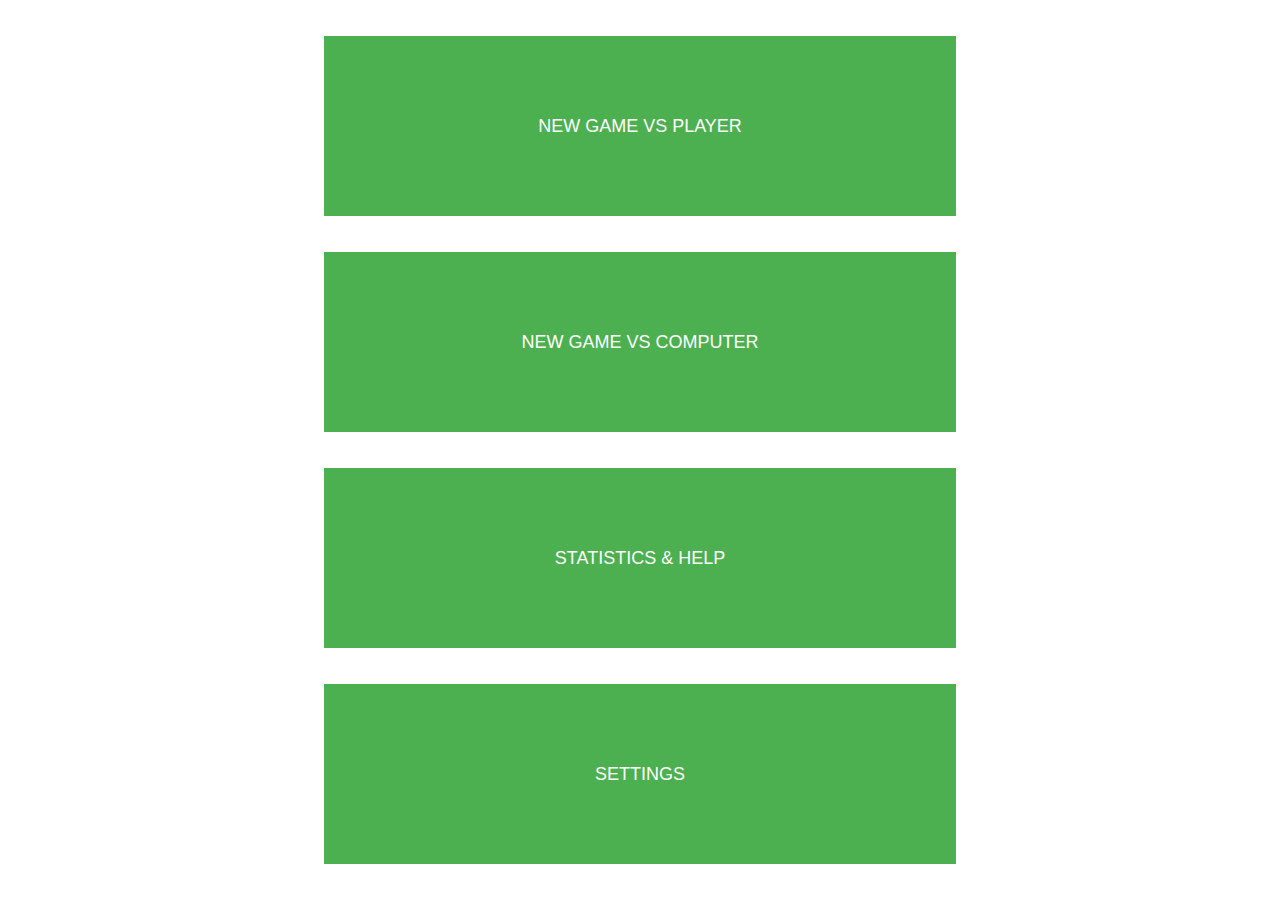
<file: index.html>
<!DOCTYPE html>
<html lang="en">
<head>
    <title>Chess</title>
    <link rel="stylesheet" href="main.css">
    <meta content="width=device-width, initial-scale=1.0">
</head>

<body>
    <a href="player.html" class="btnLink">
    <button class="button" id="newVsPlayerBtn">NEW GAME VS PLAYER</button>
    </a>

    <a href="computer.html" class="btnLink">
    <button class="button" id="newVsComputerBtn">NEW GAME VS COMPUTER</button>
    </a>

    <a href="stats.html" class="btnLink">
    <button class="button" id="statsBtn">STATISTICS & HELP</button>
    </a>

    <a href="settings.html" class="btnLink">
    <button class="button" id="settingsBtn">SETTINGS</button>
    </a>
</body>
</html>
</file>
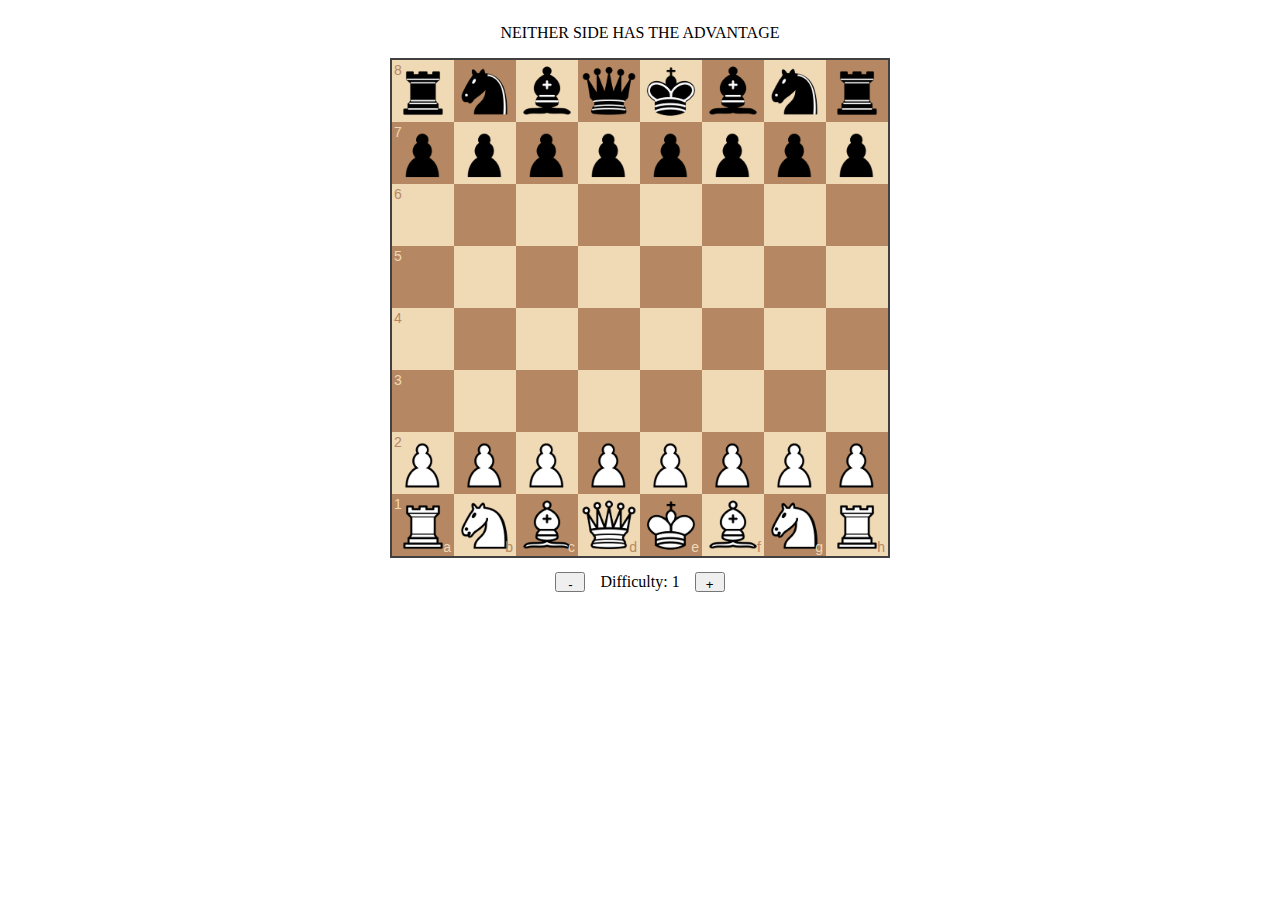
<file: computer.html>
<!DOCTYPE html>
<html lang="en">
<head>
    <title>New Game Vs Computer</title>
    <link rel="stylesheet" href="css/chessboard-1.0.0.css"> 
    <script src="https://code.jquery.com/jquery-1.12.4.min.js"></script>
    <script src="js/chessboard-1.0.0.min.js"></script>
    <script src="js/chess.js"></script>
    <meta content="width=device-width, initial-scale=1.0">
</head>

<body>
<div id="boardContainer">
<p id="gameOverText">NEITHER SIDE HAS THE ADVANTAGE</p>
<div id="board"></div>
<div id="difficultyBtns">
<button onClick="setDifficulty(-1)" class="difficultyBtn">-</button>
<p id="difficultyText">Difficulty: 1</p>
<button onClick="setDifficulty(1)" class="difficultyBtn">+</button>
</div>
</div>
<script src="computer.js"></script>
</body>
</html>
</file>
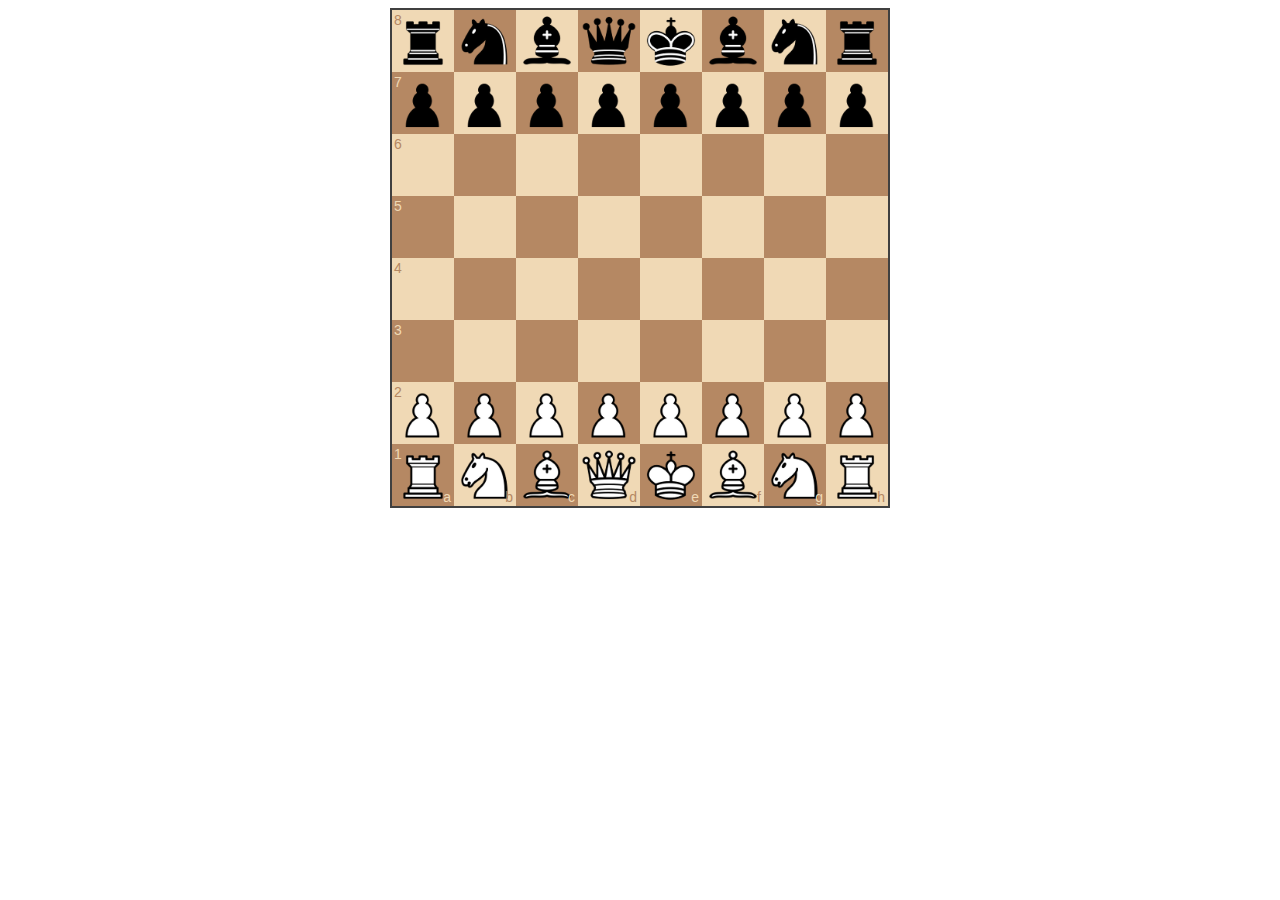
<file: player.html>
<!DOCTYPE html>
<html lang="en">
<head>
    <title>New Game VS Player</title>
    <link rel="stylesheet" href="css/chessboard-1.0.0.css">
    <script src="https://code.jquery.com/jquery-1.12.4.min.js"></script>
    <script src="js/chessboard-1.0.0.min.js"></script>
    <script src="js/chess.js"></script>
</head>

<body>
<div id="board"></div>
<script src="player.js"></script>
</body>
</html>
</file>
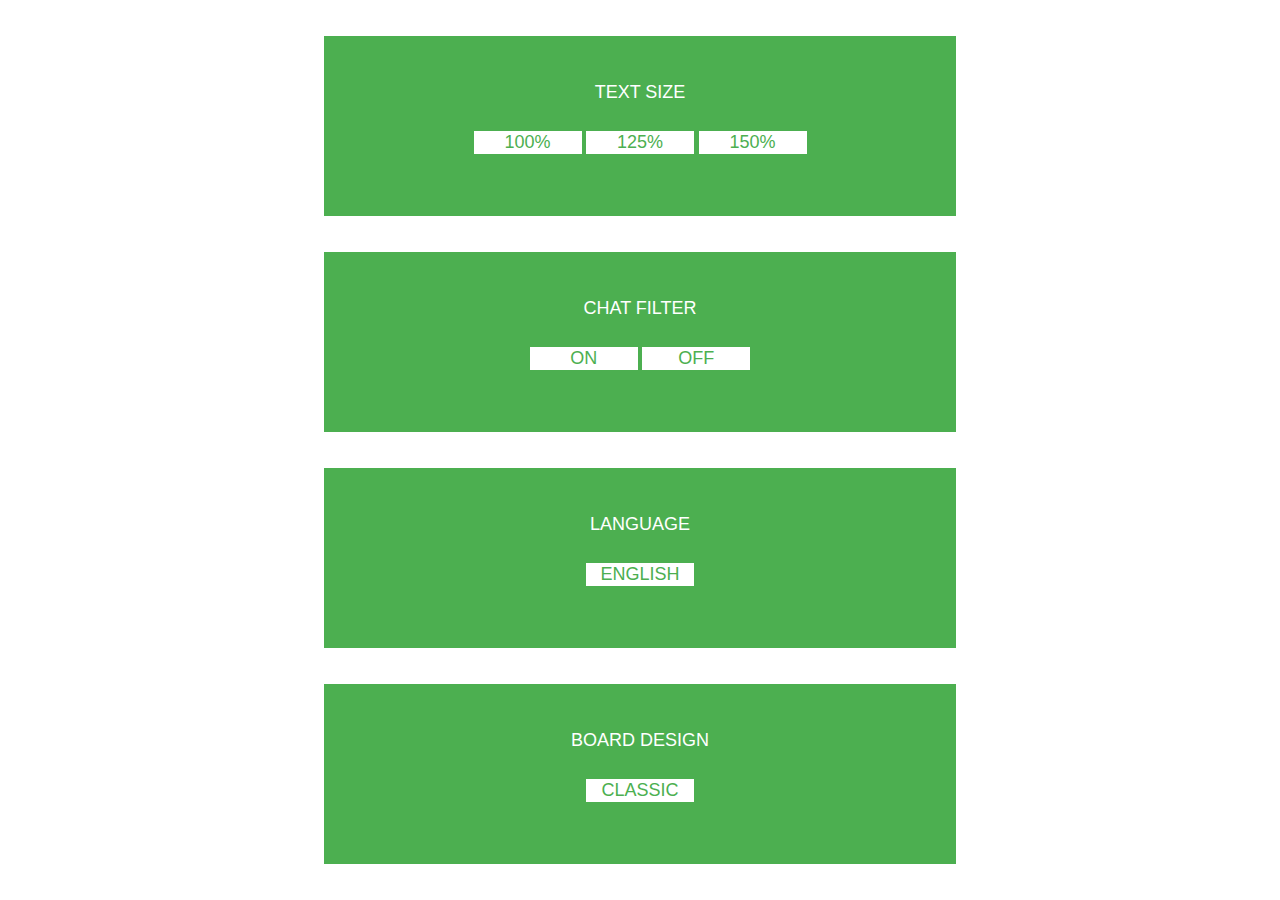
<file: settings.html>
<!DOCTYPE html>
<html lang="en">
<head>
    <title>Settings</title>
    <link rel="stylesheet" href="settings.css">
    <meta content="width=device-width, initial-scale=1.0">
</head>
  
<body>
<div class="settingsDiv" id="textSize">
    <button class="divTitle" id="textSizeTitle">TEXT SIZE</button>
    <button class="settingsBtn" id="textSize100">100%</button>
    <button class="settingsBtn" id="textSize125">125%</button>
    <button class="settingsBtn" id="textSize150">150%</button>
</div>
<div class="settingsDiv" id="chatFilter">
    <button class="divTitle" id="textSizeTitle">CHAT FILTER</button>
    <button class="settingsBtn" id="textSize100">ON</button>
    <button class="settingsBtn" id="textSize125">OFF</button>
</div>
<div class="settingsDiv" id="language">
    <button class="divTitle" id="textSizeTitle">LANGUAGE</button>
    <button class="settingsBtn" id="textSize100">ENGLISH</button>
</div>
<div class="settingsDiv" id="boardDesign">
    <button class="divTitle" id="textSizeTitle">BOARD DESIGN</button>
    <button class="settingsBtn" id="textSize100">CLASSIC</button>
</div>
</body>
</html>
</file>
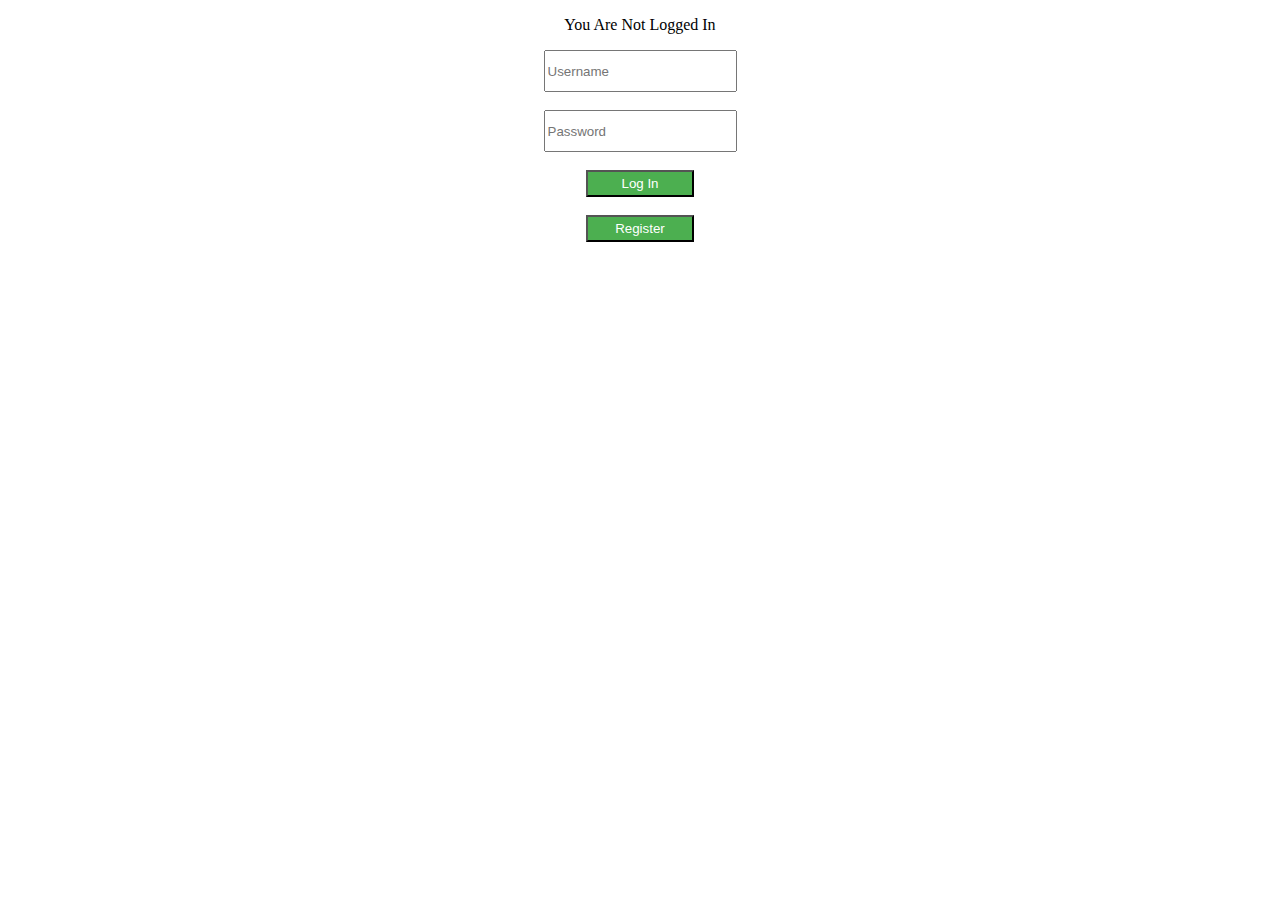
<file: stats.html>
<!DOCTYPE html>
<html lang="en">
<head>
    <title>Settings</title>
    <link rel="stylesheet" href="stats.css">
    <meta content="width=device-width, initial-scale=1.0">
</head>
  
<body>
    <div id="notLoggedIn">
        <p>You Are Not Logged In</p>
        <form class="form" method="post" action="http://localhost/NEA/login.php">
            <input type="text" class="textBox" id="usernameLogInput" name="usernameLogInput" placeholder="Username" required></input>
            <input type="text" class="textBox" id="passwordLogInput" name="passwordLogInput" placeholder="Password" required></input>
            <input type="submit" class="submitBtn" id="logInBtn" value="Log In"></input>
        </form>
        <button class="btn" id="openRegister" onclick="showRegister()">Register</button>
    </div>

    <div id="registerContainer" class="divBackground">
        <form class="form" method="post" action="http://localhost/NEA/register.php">
        <input type="text" class="textBox" id="usernameRegInput" name="usernameRegInput" placeholder="Username" required></input>
        <input type="text" class="textBox" id="passwordRegInput" name="passwordRegInput" placeholder="Password" required></input>
        <input type="text" class="textBox" id="emailRegInput" name="emailRegInput" placeholder="Email" required></input>
        <input type="submit" class="submitBtn" id="registerBtn" value="Register"></input>
        <button class="closeBtn" id="registerCloseBtn" onclick="hideRegister()">Close</button>
        </form>
    </div>

    <script src="stats.js"></script>
</body>
</html>
</file>
<file: main.css>
.button {
    background-color: #4CAF50;
    margin-right: auto;
    margin-left: auto;
    margin-top: 4vh;
    margin-bottom: 4vh;
    width: 50%;
    height: 20vh;
    border: none;
    color: white;
    padding: 5vh 10vh;
    text-align: center;
    display: block;
    font-size: 2vh;
}

a:link{
  text-decoration: none;
}
</file>
<file: css/chessboard-1.0.0.css>
/*! chessboard.js v1.0.0 | (c) 2019 Chris Oakman | MIT License chessboardjs.com/license */

.clearfix-7da63 {
  clear: both;
}

.board-b72b1 {
  border: 2px solid #404040;
  box-sizing: content-box;
}

.square-55d63 {
  float: left;
  position: relative;

  /* disable any native browser highlighting */
  -webkit-touch-callout: none;
    -webkit-user-select: none;
     -khtml-user-select: none;
       -moz-user-select: none;
        -ms-user-select: none;
            user-select: none;
}

.white-1e1d7 {
  background-color: #f0d9b5;
  color: #b58863;
}

.black-3c85d {
  background-color: #b58863;
  color: #f0d9b5;
}

.highlight1-32417, .highlight2-9c5d2 {
  box-shadow: inset 0 0 3px 3px yellow;
}

.notation-322f9 {
  cursor: default;
  font-family: "Helvetica Neue", Helvetica, Arial, sans-serif;
  font-size: 14px;
  position: absolute;
}

.alpha-d2270 {
  bottom: 1px;
  right: 3px;
}

.numeric-fc462 {
  top: 2px;
  left: 2px;
}

#board{
  width: 500px;
  height: 500px;
  margin-left: auto;
  margin-right: auto;
}

#boardContainer{
  justify-content: center;
  flex-direction: column;
  display: flex;
  width: 100%;
  height: 100%;
}

#gameOverText{
  display: block;
  text-align: center;
}

#difficultyBtns{
  display: flex;
  flex-direction: row;
  justify-content: center;
  align-items: center;
}

#difficultyText{
  display: inline-block;
  text-align: center;
  margin: 15px;
}

.difficultyBtn {
  display: inline-block;
  width: 30px;
  height: 20px;
  text-align: center;
  line-height: 20px;
}
</file>
<file: settings.css>
.settingsDiv {
    box-sizing:border-box;
    background-color: #4CAF50;
    margin-right: auto;
    margin-left: auto;
    margin-top: 4vh;
    margin-bottom: 4vh;
    width: 50%;
    height: 20vh;
    border: none;
    color: white;
    padding: 5vh 10vh;
    text-align: center;
    display: block;
    font-size: 2vh;
}

.settingsBtn {
    display: inline-block;
    font-size: 2vh;
    width: 12vh;
    text-align: center;
    color: #4CAF50;
    background-color: white;
    border: none;
}

.divTitle {
    background-color: #4CAF50;
    margin-right: auto;
    margin-left: auto;
    margin-bottom: 3vh;
    width: 100%;
    border: none;
    color: white;
    text-align: center;
    display: block;
    font-size: 2vh;
}
</file>
<file: stats.css>
html,body {
    margin: 0;
}

.form {
    display: flex;
    flex-direction: column;
    justify-content: center;
    align-items: center;
    margin-left: auto;
    margin-right: auto;  
}

.divBackground {
    display: none;
    position: fixed;
    width: 100%;
    height: 100%;
    top: 0;
    left: 0;
    right: 0;
    bottom: 0;
    background-color: RGBA(0,0,0,0.7);
    justify-content: center;
    align-items: center;
}

.btn {
    background-color: #4CAF50;
    color: white;
    text-align: center;
    height: 3vh;
    width: 12vh;
}

.submitBtn {
    background-color: #4CAF50;
    color: white;
    text-align: center;
    height: 3vh;
    width: 12vh;
    margin-bottom: 2vh;    
}

.closeBtn {
    background-color: #ff0000;
    color: white;
    text-align: center;
    height: 3vh;
    width: 12vh;    
}

.textBox{
    height: 4vh;
    width: 100%;
    margin-bottom: 2vh;
}

#notLoggedIn {
    display: flex;
    flex-direction: column;
    justify-content: center;
    align-items: center;
    margin-left: auto;
    margin-right: auto; 
}
</file>
